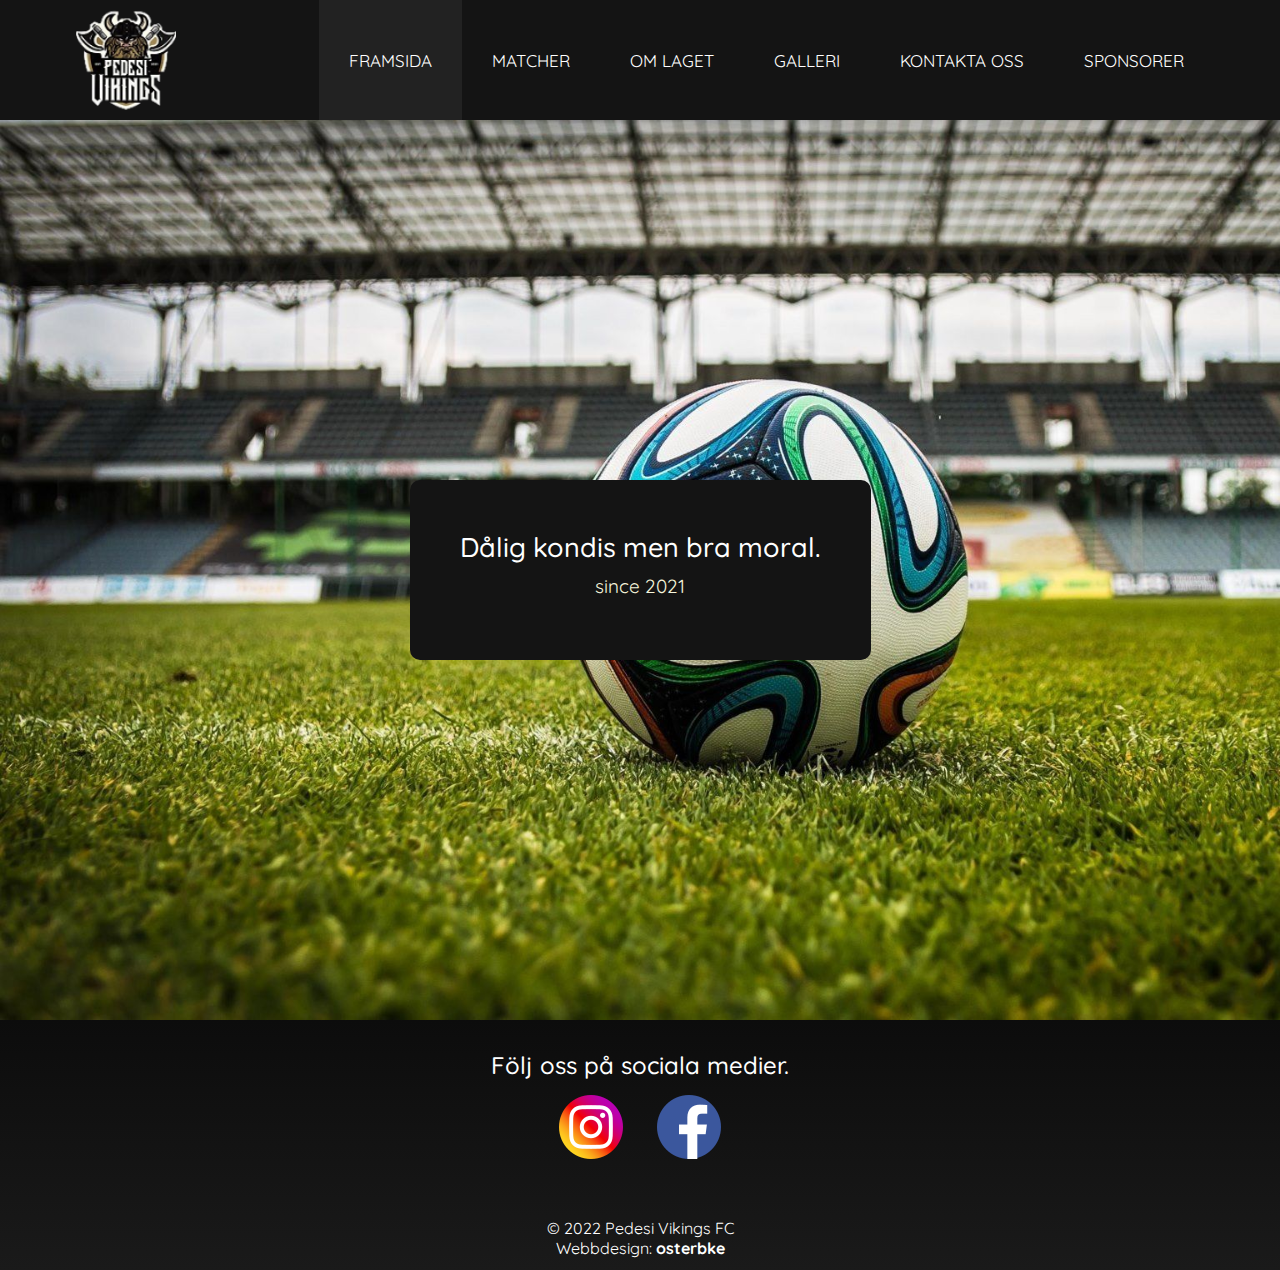
<file: Pedesi Vikings/index.html>
<!DOCTYPE html>
<html lang="sv-FI">

<head>
    <meta charset="UTF-8">
    <meta http-equiv="X-UA-Compatible" content="IE=edge">
    <meta name="viewport" content="width=device-width, initial-scale=1.0">
    <link rel="icon" type="image/x-icon" href="./img/vikingslogo1.png">
    <link rel="stylesheet" href="./styles.css">
    <title>Pedesi Vikings FC</title>
    <script src="script.js" defer></script>
    <script src="jquery.js"></script>
</head>

<body>



    <header>
        <div id="logo">
            <a href="./index.html">
                <img src="./img/vikingslogo1.png" alt="logo" id="logoPic">
            </a>
        </div>

        <nav>
            <ul>
                <a href="./index.html" id="currentPage">
                    <li>FRAMSIDA</li>
                </a>
                <a href="./matcher.html">
                    <li>MATCHER</li>
                </a>
                <a href="./laget.html">
                    <li>OM LAGET</li>
                </a>
                <a href="./galleri.html">
                    <li>GALLERI</li>
                </a>
                <a href="./kontakt.html">
                    <li>KONTAKTA OSS</li>
                </a>
                <a href="./sponsor.html">
                    <li>SPONSORER</li>
                </a>
            </ul>
        </nav>

        <div class="menu-btn">
            <div class="menu-btn-burger">

            </div>
        </div>

    </header>

    <div id="background">
        <div id="backgroundText">
            <h1>Dålig kondis men bra moral.</h1>
            <p>since 2021</p>
        </div>
    </div>


    <footer>

        <h2>Följ oss på sociala medier.</h2>

        <a target="_blank" href="https://www.instagram.com/pedesivikings/">
            <img src="./img/instagram64.png" alt="instagram logo" class="footerSocials"></a>

        <a target="_blank" href="https://www.facebook.com/">
            <img id="facebooksocial" src="./img/facebook64.png" alt="facebook logo" class="footerSocials"></a>
        <div id="copyright">
            <p> © 2022 Pedesi Vikings FC </p>
            <p> Webbdesign: <a target="_blank" href="https://www.linkedin.com/in/kevin-%C3%B6sterberg-24640b1a5/"><b>osterbke</b></a></p>
        </div>
    </footer>

</body>

</html>
</file>
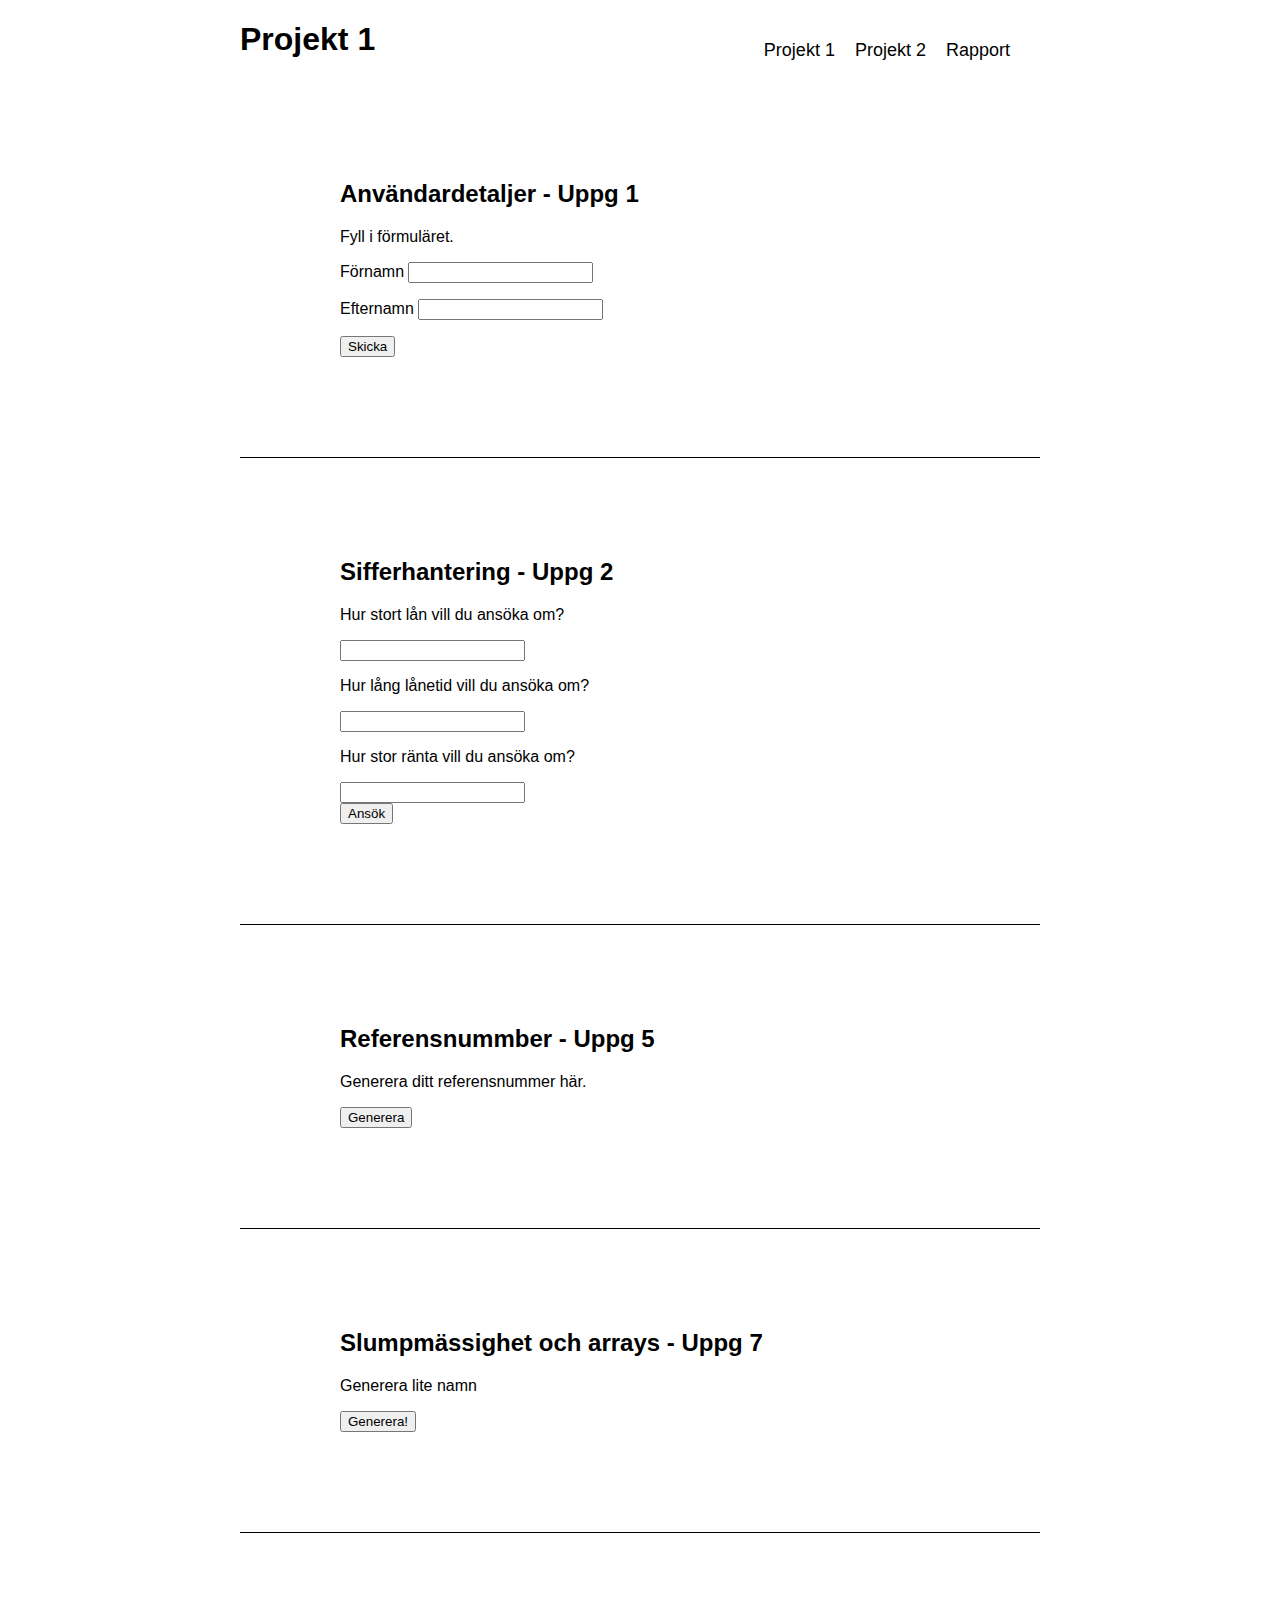
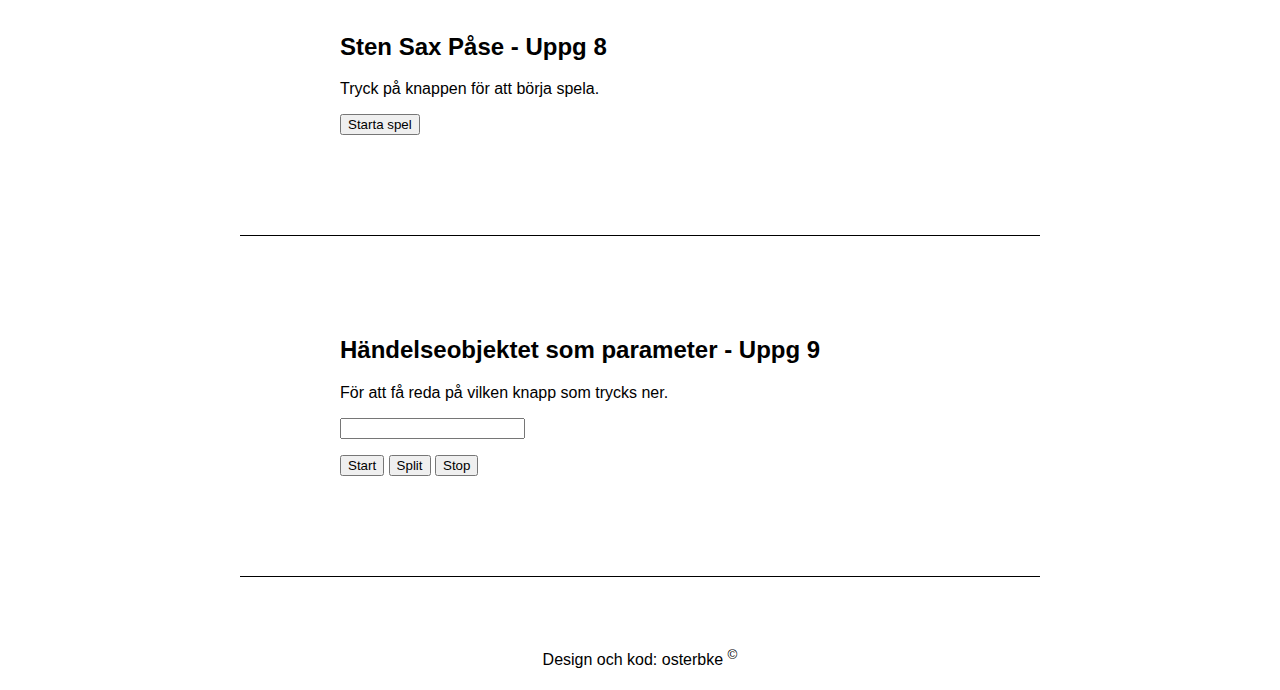
<file: Front-end/projekt1/index.html>
<!DOCTYPE html>
<html lang="en">

<head>
    <meta charset="UTF-8">
    <meta http-equiv="X-UA-Compatible" content="IE=edge">
    <meta name="viewport" content="width=device-width, initial-scale=1.0">
    <link rel="stylesheet" href="../styles.css">
    <script src="./script.js" defer></script>
    <title>Kevins projekt 1</title>
</head>

<body>

    <!--Max 800px bred container-->
    <div id="container">



        <!--Logo och meny-->
        <header>
            <a href="">
                <h1>Projekt 1</h1>
            </a>

            <nav>
                <ul>
                    <li><a href="../projekt1/index.html">Projekt 1</a></li>
                    <li><a href="../projekt2/index.html">Projekt 2</a></li>
                    <li><a href="../rapport/index.html">Rapport</a></li>
                </ul>
            </nav>

        </header>

        <section>

            <!--artiklar placerar sig snyggt nedanför varann-->
            <article>
                <h2>Användardetaljer - Uppg 1</h2>
                <p>Fyll i förmuläret.</p>
                <form name="userDetails">
                    <p>Förnamn <input type="text" name="firstName"> </p>
                    <p>Efternamn <input type="text" name="lastName"> </p>
                </form>
                <button onclick="handleUserDetails()">Skicka</button>


            </article>

            <div class="separator"></div>

            <article>
                <h2>Sifferhantering - Uppg 2</h2>
                <p>Hur stort lån vill du ansöka om?</p>
                <form name="money">
                    <input type="text" name="amount">

                </form>

                <p>Hur lång lånetid vill du ansöka om?</p>
                <form name="loan">
                    <input type="text" name="Time">
                </form>

                <p>Hur stor ränta vill du ansöka om?</p>
                <form name="loan2">
                    <input type="text" name="interest">

                </form>


                <button id="moneyButton">Ansök</button>





            </article>

            <div class="separator"></div>

            <article>
                <h2>Referensnummber - Uppg 5</h2>
                <p>Generera ditt referensnummer här.</p>
                <button id="generateButton2">Generera</button>
                <p id="genereratNummer"></p>
            </article>

            <div class="separator"></div>

            <article>
                <h2>Slumpmässighet och arrays - Uppg 7</h2>
                <p>Generera lite namn</p>
                <button id="generateButton">Generera!</button>
                <p id="genereratNamn"></p>
            </article>

            <!--stilistiskt element separerar artiklarna-->
            <div class="separator"></div>


            <article>
                <h2>Sten Sax Påse - Uppg 8</h2>
                <p>Tryck på knappen för att börja spela.</p>
                <button id="playButton">Starta spel</button>
            </article>

            <div class="separator"></div>

            <article>
                <h2>Händelseobjektet som parameter - Uppg 9</h2>
                <p>För att få reda på vilken knapp som trycks ner.</p>
                <input type="text" id="keyBox">
                <p id="demo"></p>

                <button id="startTimer">Start</button>
                <button id="splitTimer">Split</button>
                <button id="stopTimer">Stop</button>
                <p id="tid"></p>
            </article>

            <div class="separator"></div>


        </section>

        <footer>
            Design och kod: osterbke <sup> &#169; </sup>

        </footer>


    </div>


</body>


</html>
</file>
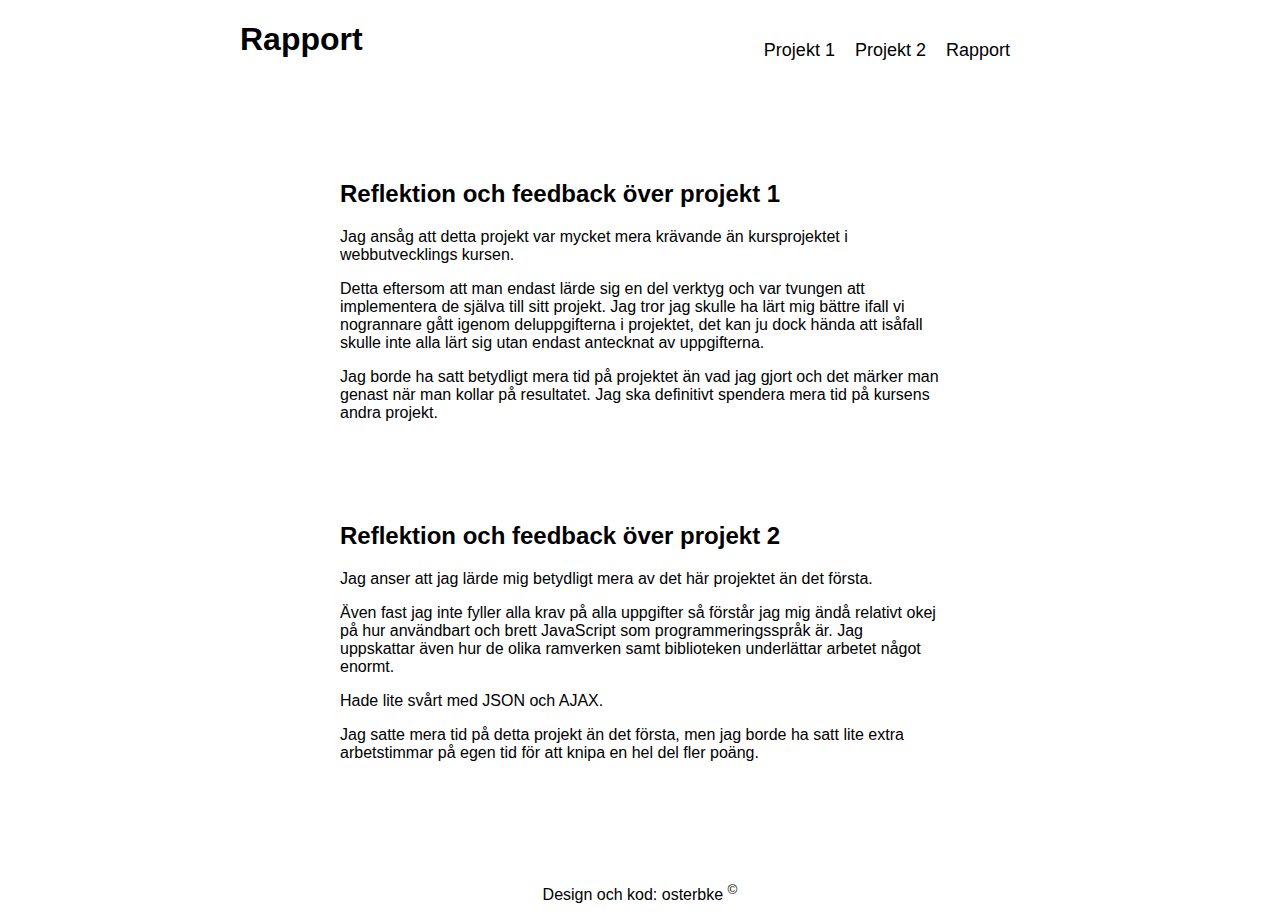
<file: Front-end/rapport/index.html>
<!DOCTYPE html>
<html lang="en">

<head>
    <meta charset="UTF-8">
    <meta http-equiv="X-UA-Compatible" content="IE=edge">
    <meta name="viewport" content="width=device-width, initial-scale=1.0">
    <link rel="stylesheet" href="../styles.css">
    <title>Kevins rapport</title>
</head>

<body>

    <!--Max 800px bred container-->
    <div id="container">



        <!--Logo och meny-->
        <header>
            <a href="">
                <h1>Rapport</h1>
            </a>

            <nav>
                <ul>
                    <li><a href="../projekt1/index.html">Projekt 1</a></li>
                    <li><a href="../projekt2/index.html">Projekt 2</a></li>
                    <li><a href="../rapport/index.html">Rapport</a></li>
                </ul>
            </nav>

        </header>

        <section>

            <article>
                <h2>Reflektion och feedback över projekt 1</h2>
                <p>
                    Jag ansåg att detta projekt var mycket mera krävande än kursprojektet i webbutvecklings kursen.
                </p>
                <p>
                    Detta eftersom att man endast lärde sig en del verktyg och var tvungen att implementera de själva
                    till sitt projekt. Jag tror jag skulle ha lärt mig bättre ifall vi nogrannare gått igenom
                    deluppgifterna
                    i projektet, det kan ju dock hända att isåfall skulle inte alla lärt sig utan endast antecknat
                    av uppgifterna.
                </p>
                <p>
                    Jag borde ha satt betydligt mera tid på projektet än vad jag gjort och det märker man genast
                    när man kollar på resultatet. Jag ska definitivt spendera mera tid på kursens andra projekt.
                </p>

            </article>

            <article>
                <h2>Reflektion och feedback över projekt 2</h2>
                <p>Jag anser att jag lärde mig betydligt mera av det här projektet än det första.</p>
                <p>
                    Även fast jag inte fyller alla krav på alla uppgifter så förstår jag mig ändå
                    relativt okej på hur användbart och brett JavaScript som programmeringsspråk är.
                    Jag uppskattar även hur de olika ramverken samt biblioteken underlättar arbetet
                    något enormt.
                </p>
                Hade lite svårt med JSON och AJAX.
                <p>
                    Jag satte mera tid på detta projekt än det första, men jag borde ha satt lite
                    extra arbetstimmar på egen tid för att knipa en hel del fler poäng.
                </p>
            </article>




        </section>

        <footer>
            Design och kod: osterbke <sup> &#169; </sup>

        </footer>


    </div>


</body>


</html>
</file>
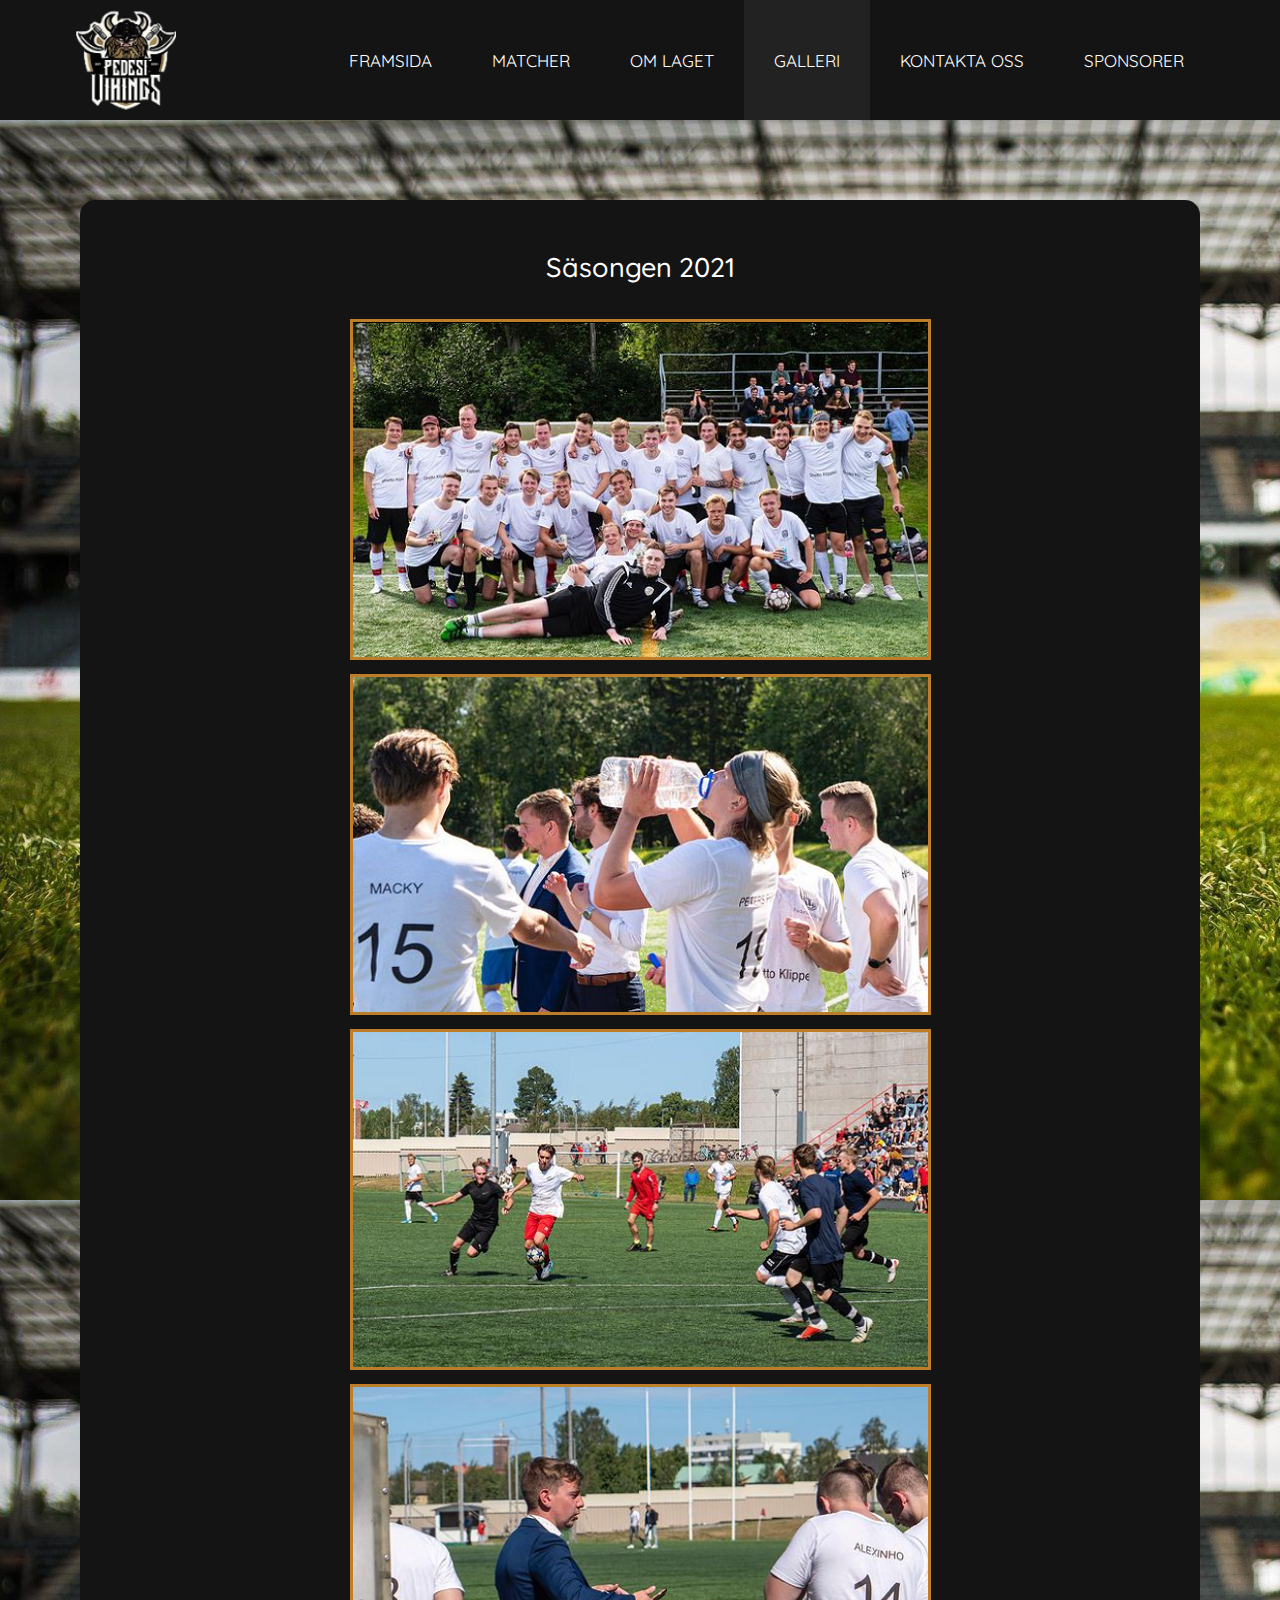
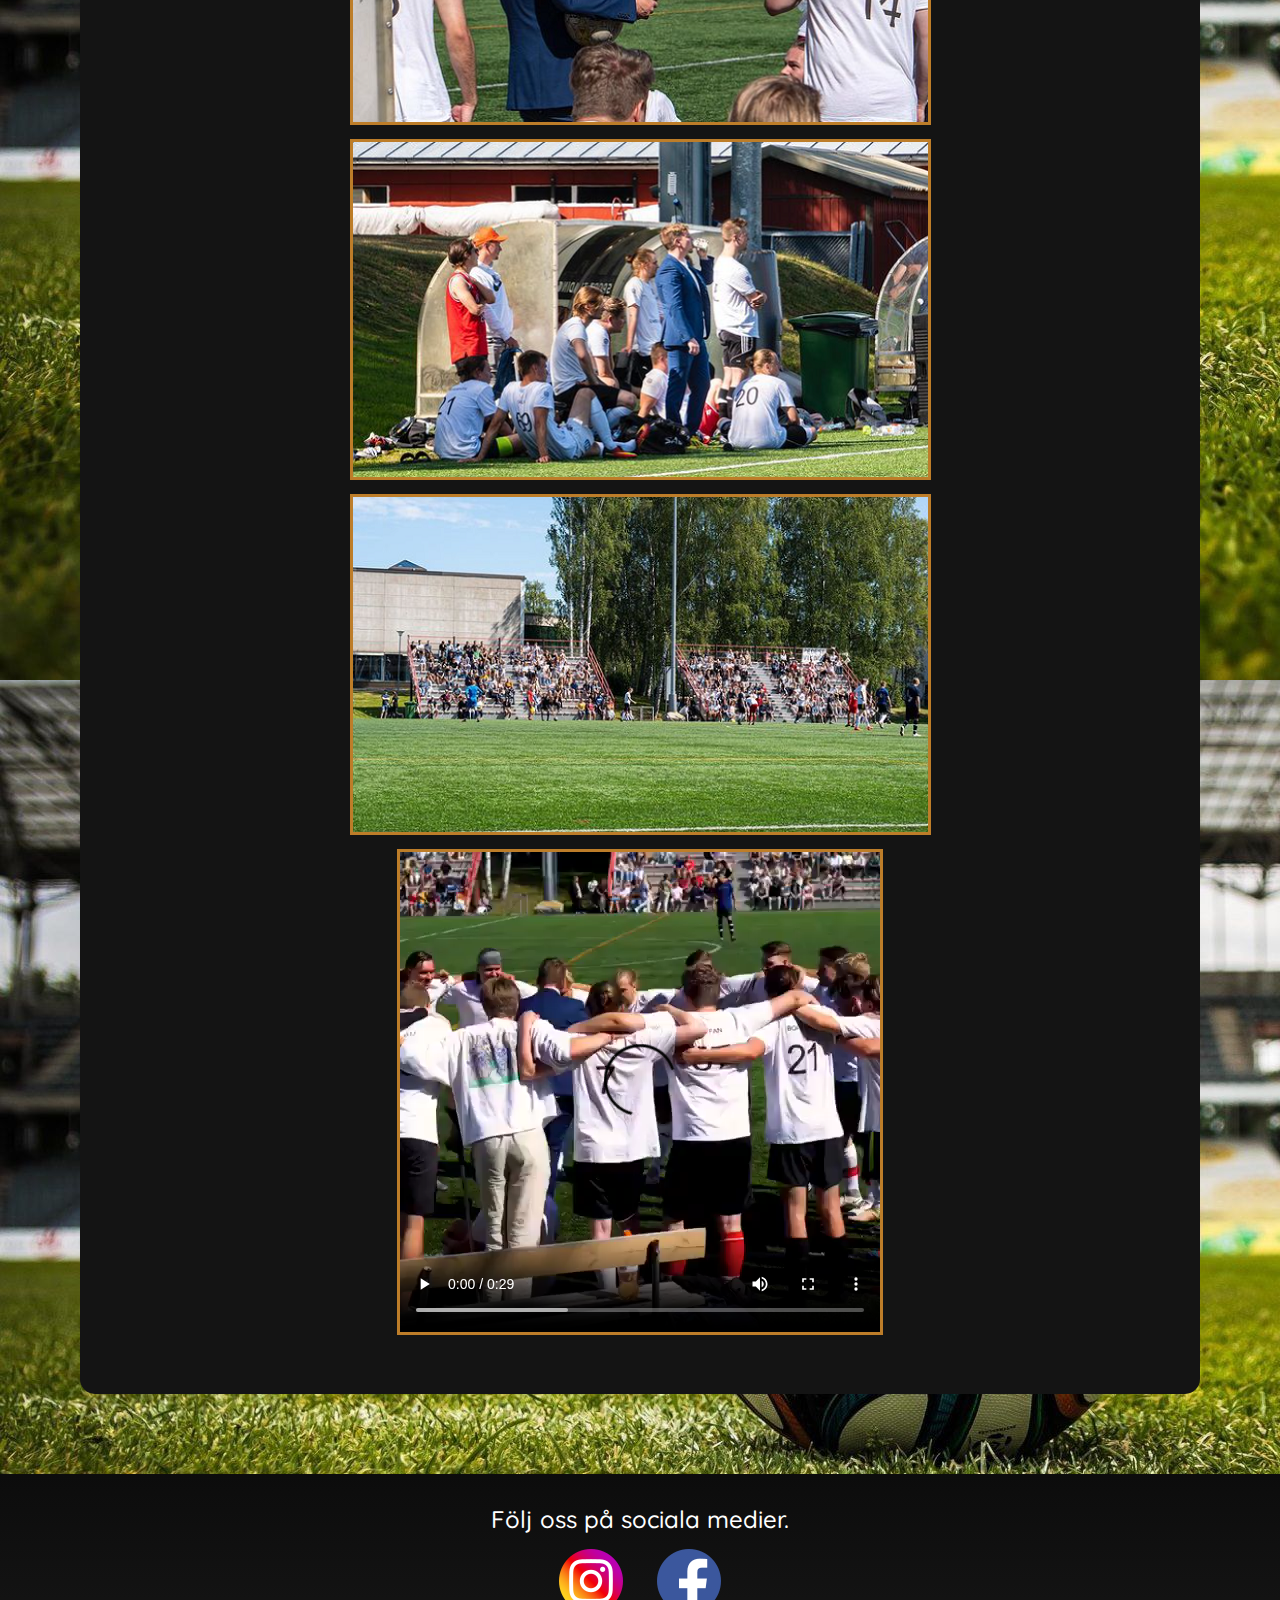
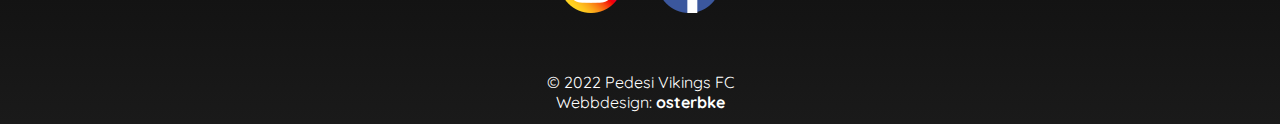
<file: Pedesi Vikings/galleri.html>
<!DOCTYPE html>
<html lang="sv-FI">

<head>
    <meta charset="UTF-8">
    <meta http-equiv="X-UA-Compatible" content="IE=edge">
    <meta name="viewport" content="width=device-width, initial-scale=1.0">
    <link rel="icon" type="image/x-icon" href="./img/vikingslogo1.png">
    <link rel="stylesheet" href="./styles.css">
    <title>Pedesi Vikings FC</title>
    <script src="script.js" defer></script>
    <script src="jquery.js"></script>
</head>

<body>


    <header>
        <div id="logo">
            <a href="./index.html">
                <img src="./img/vikingslogo1.png" alt="logo" id="logoPic">
            </a>
        </div>

        <nav>
            <ul>
                <a href="./index.html">
                    <li>FRAMSIDA</li>
                </a>
                <a href="./matcher.html">
                    <li>MATCHER</li>
                </a>
                <a href="./laget.html">
                    <li>OM LAGET</li>
                </a>
                <a href="./galleri.html" id="currentPage">
                    <li>GALLERI</li>
                </a>
                <a href="./kontakt.html">
                    <li>KONTAKTA OSS</li>
                </a>
                <a href="./sponsor.html">
                    <li>SPONSORER</li>
                </a>
            </ul>
        </nav>

        <div class="menu-btn">
            <div class="menu-btn-burger">

            </div>
        </div>

    </header>

    <main>
        <article class="galleri">
            <h1>Säsongen 2021</h1>
            <div class="photoGallery">
                <img src="./img/laget - kopia.png" alt="bild på laget" class="photo">
                <img src="./img/vikingsdricker - kopia.png" alt="spelare dricker" class="photo">
                <img src="./img/matchmackan - kopia.png" alt="bild på spelare" class="photo">
                <img src="./img/tränarn - kopia.png" alt="bild på tränaren" class="photo">
                <img src="./img/tränarn2 - kopia.png" alt="bild på tränaren" class="photo">
                <img src="./img/vikingsläktar - kopia.png" alt="bild på läktare" class="photo">

                <video controls class="photo">
                    <source src="./img/vikingsvideo.mp4" type="video/mp4">
                </video>


            </div>
        </article>

    </main>

    <footer>

        <h2>Följ oss på sociala medier.</h2>

        <a target="_blank" href="https://www.instagram.com/pedesivikings/">
            <img src="./img/instagram64.png" alt="instagram logo" class="footerSocials"></a>

        <a target="_blank" href="https://www.facebook.com/">
            <img id="facebooksocial" src="./img/facebook64.png" alt="facebook logo" class="footerSocials"></a>
        <div id="copyright">
            <p> © 2022 Pedesi Vikings FC </p>
            <p> Webbdesign: <a target="_blank" href="https://www.linkedin.com/in/kevin-%C3%B6sterberg-24640b1a5/"><b>osterbke</b></a></p>
        </div>
    </footer>

</body>

</html>
</file>
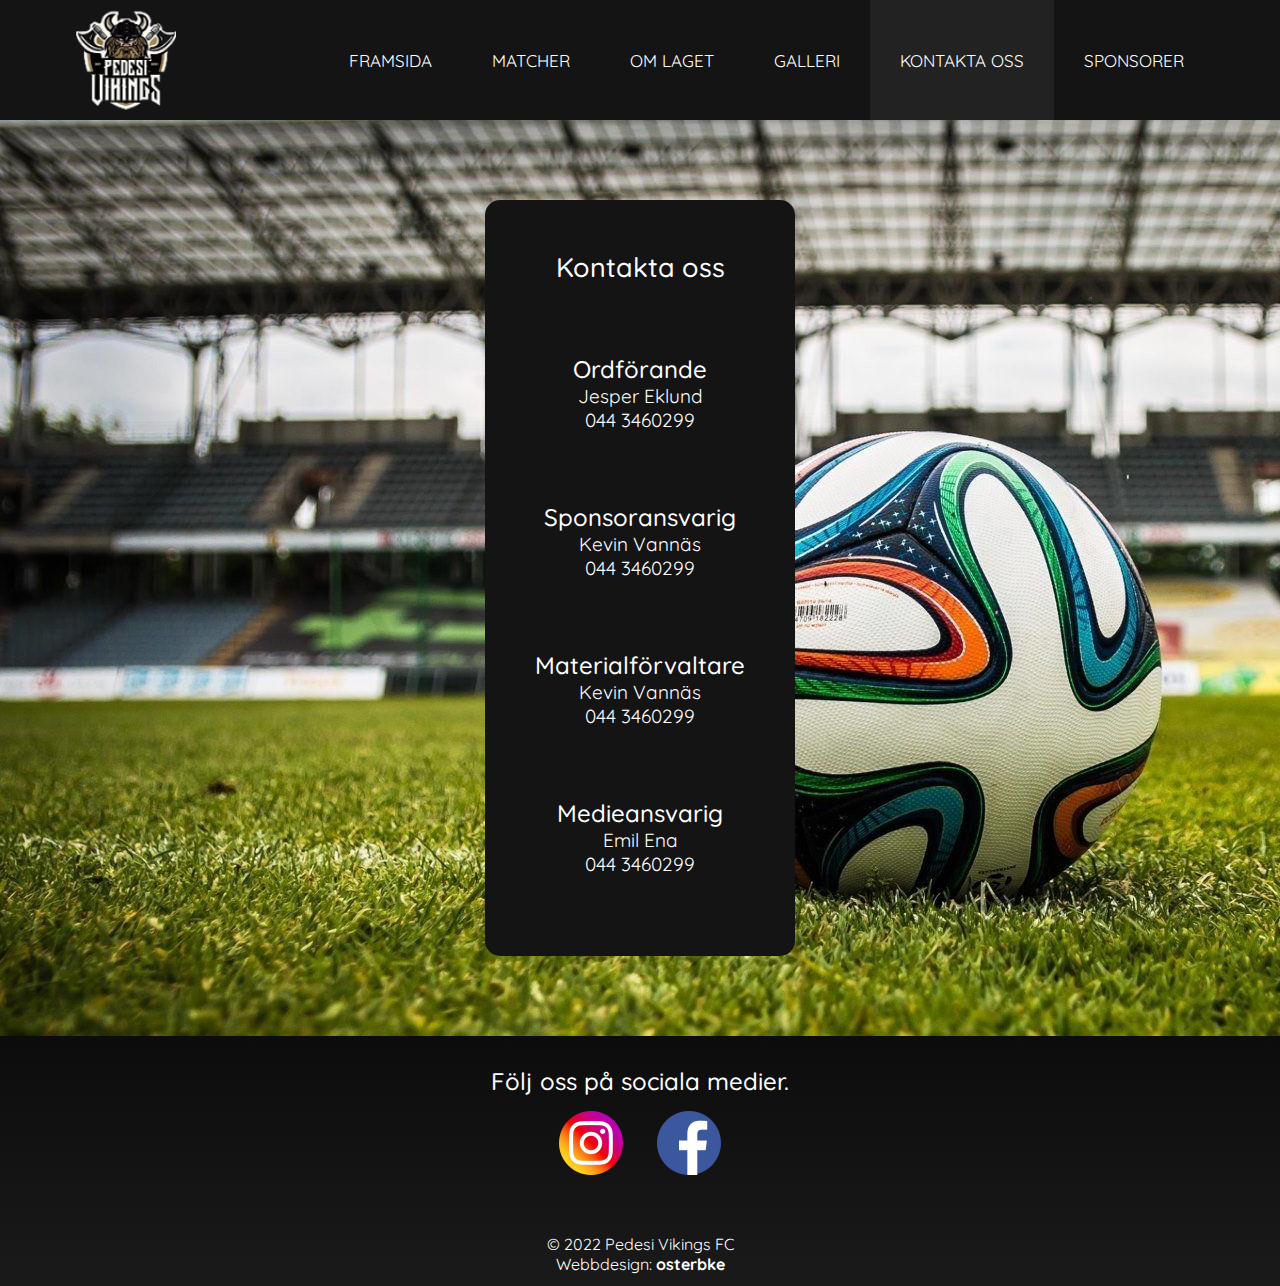
<file: Pedesi Vikings/kontakt.html>
<!DOCTYPE html>
<html lang="sv-FI">

<head>
    <meta charset="UTF-8">
    <meta http-equiv="X-UA-Compatible" content="IE=edge">
    <meta name="viewport" content="width=device-width, initial-scale=1.0">
    <link rel="icon" type="image/x-icon" href="./img/vikingslogo1.png">
    <link rel="stylesheet" href="./styles.css">
    <title>Pedesi Vikings FC</title>
    <script src="script.js" defer></script>
    <script src="jquery.js"></script>
</head>

<body>


    <header>
        <div id="logo">
            <a href="./index.html">
                <img src="./img/vikingslogo1.png" alt="logo" id="logoPic">
            </a>
        </div>

        <nav>
            <ul>
                <a href="./index.html">
                    <li>FRAMSIDA</li>
                </a>
                <a href="./matcher.html">
                    <li>MATCHER</li>
                </a>
                <a href="./laget.html">
                    <li>OM LAGET</li>
                </a>
                <a href="./galleri.html">
                    <li>GALLERI</li>
                </a>
                <a href="./kontakt.html" id="currentPage">
                    <li>KONTAKTA OSS</li>
                </a>
                <a href="./sponsor.html">
                    <li>SPONSORER</li>
                </a>
            </ul>
        </nav>

        <div class="menu-btn">
            <div class="menu-btn-burger">

            </div>
        </div>

    </header>

    <main>
        <article>
            <h1>Kontakta oss</h1>

            <div class="contactbox">
                <h2>Ordförande</h2>
                <p>Jesper Eklund</p>
                <p>044 3460299</p>
            </div>

            <div class="contactbox">
                <h2>Sponsoransvarig</h2>
                <p>Kevin Vannäs</p>
                <p>044 3460299</p>
            </div>

            <div class="contactbox">
                <h2>Materialförvaltare</h2>
                <p>Kevin Vannäs</p>
                <p>044 3460299</p>
            </div>

            <div class="contactbox">
                <h2>Medieansvarig</h2>
                <p>Emil Ena</p>
                <p>044 3460299</p>
            </div>


        </article>
    </main>

    <footer>

        <h2>Följ oss på sociala medier.</h2>

        <a target="_blank" href="https://www.instagram.com/pedesivikings/">
            <img src="./img/instagram64.png" alt="instagram logo" class="footerSocials"></a>

        <a target="_blank" href="https://www.facebook.com/">
            <img id="facebooksocial" src="./img/facebook64.png" alt="facebook logo" class="footerSocials"></a>
        <div id="copyright">
            <p> © 2022 Pedesi Vikings FC </p>
            <p> Webbdesign: <a target="_blank" href="https://www.linkedin.com/in/kevin-%C3%B6sterberg-24640b1a5/"><b>osterbke</b></a></p>
        </div>
    </footer>

</body>

</html>
</file>
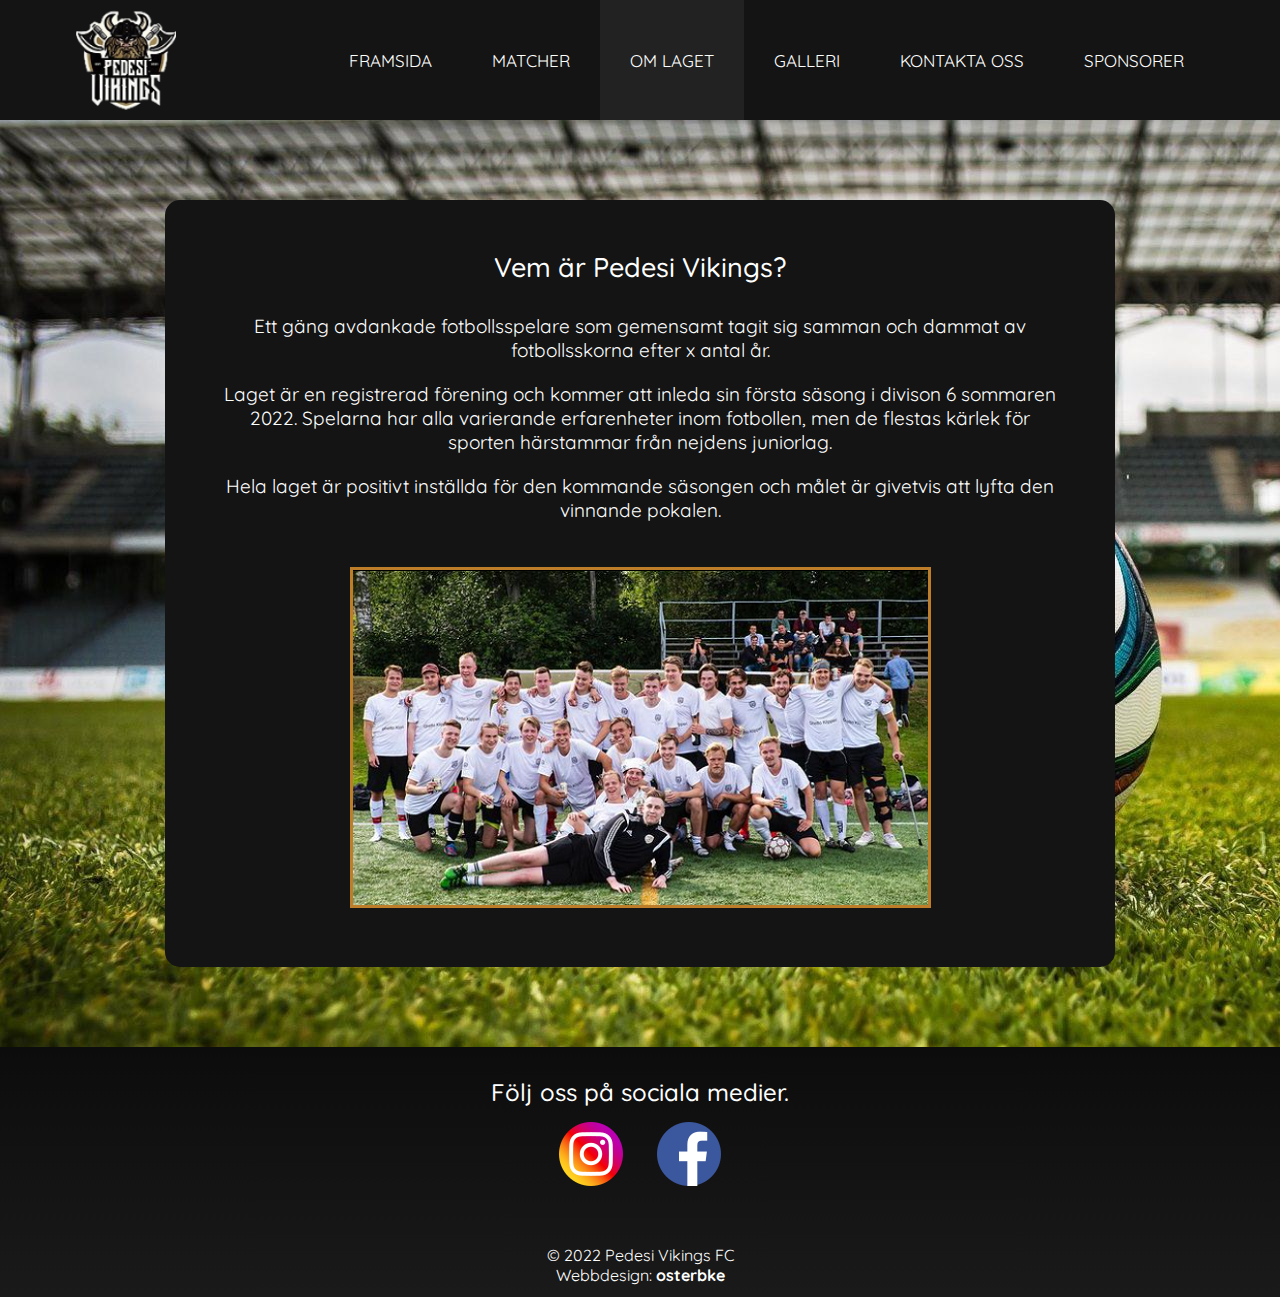
<file: Pedesi Vikings/laget.html>
<!DOCTYPE html>
<html lang="sv-FI">

<head>
    <meta charset="UTF-8">
    <meta http-equiv="X-UA-Compatible" content="IE=edge">
    <meta name="viewport" content="width=device-width, initial-scale=1.0">
    <link rel="icon" type="image/x-icon" href="./img/vikingslogo1.png">
    <link rel="stylesheet" href="./styles.css">
    <title>Pedesi Vikings FC</title>
    <script src="script.js" defer></script>
    <script src="jquery.js"></script>
</head>

<body>

    <header>
        <div id="logo">
            <a href="./index.html">
                <img src="./img/vikingslogo1.png" alt="logo" id="logoPic">
            </a>
        </div>

        <nav>
            <ul>
                <a href="./index.html">
                    <li>FRAMSIDA</li>
                </a>
                <a href="./matcher.html">
                    <li>MATCHER</li>
                </a>
                <a href="./laget.html" id="currentPage">
                    <li>OM LAGET</li>
                </a>
                <a href="./galleri.html">
                    <li>GALLERI</li>
                </a>
                <a href="./kontakt.html">
                    <li>KONTAKTA OSS</li>
                </a>
                <a href="./sponsor.html">
                    <li>SPONSORER</li>
                </a>
            </ul>
        </nav>

        <div class="menu-btn">
            <div class="menu-btn-burger">

            </div>
        </div>

    </header>

    <main>

        <article id="about">
            <h1>Vem är Pedesi Vikings?</h1>

            <p>Ett gäng avdankade fotbollsspelare som gemensamt tagit sig samman och dammat av fotbollsskorna efter x antal år.</p>
            <br>
            <p>Laget är en registrerad förening och kommer att inleda sin första säsong i divison 6 sommaren 2022. Spelarna har alla varierande erfarenheter inom fotbollen, men de flestas kärlek för sporten härstammar från nejdens juniorlag.
            </p>
            <br>
            <p>Hela laget är positivt inställda för den kommande säsongen och målet är givetvis att lyfta den vinnande pokalen.
            </p>
            <br><br>

            <img src="./img/laget - kopia.png" alt="bild på laget" class="photo">
        </article>
    </main>

    <footer>

        <h2>Följ oss på sociala medier.</h2>

        <a target="_blank" href="https://www.instagram.com/pedesivikings/">
            <img src="./img/instagram64.png" alt="instagram logo" class="footerSocials"></a>

        <a target="_blank" href="https://www.facebook.com/">
            <img id="facebooksocial" src="./img/facebook64.png" alt="facebook logo" class="footerSocials"></a>
        <div id="copyright">
            <p> © 2022 Pedesi Vikings FC </p>
            <p> Webbdesign: <a target="_blank" href="https://www.linkedin.com/in/kevin-%C3%B6sterberg-24640b1a5/"><b>osterbke</b></a></p>

        </div>
    </footer>

</body>

</html>
</file>
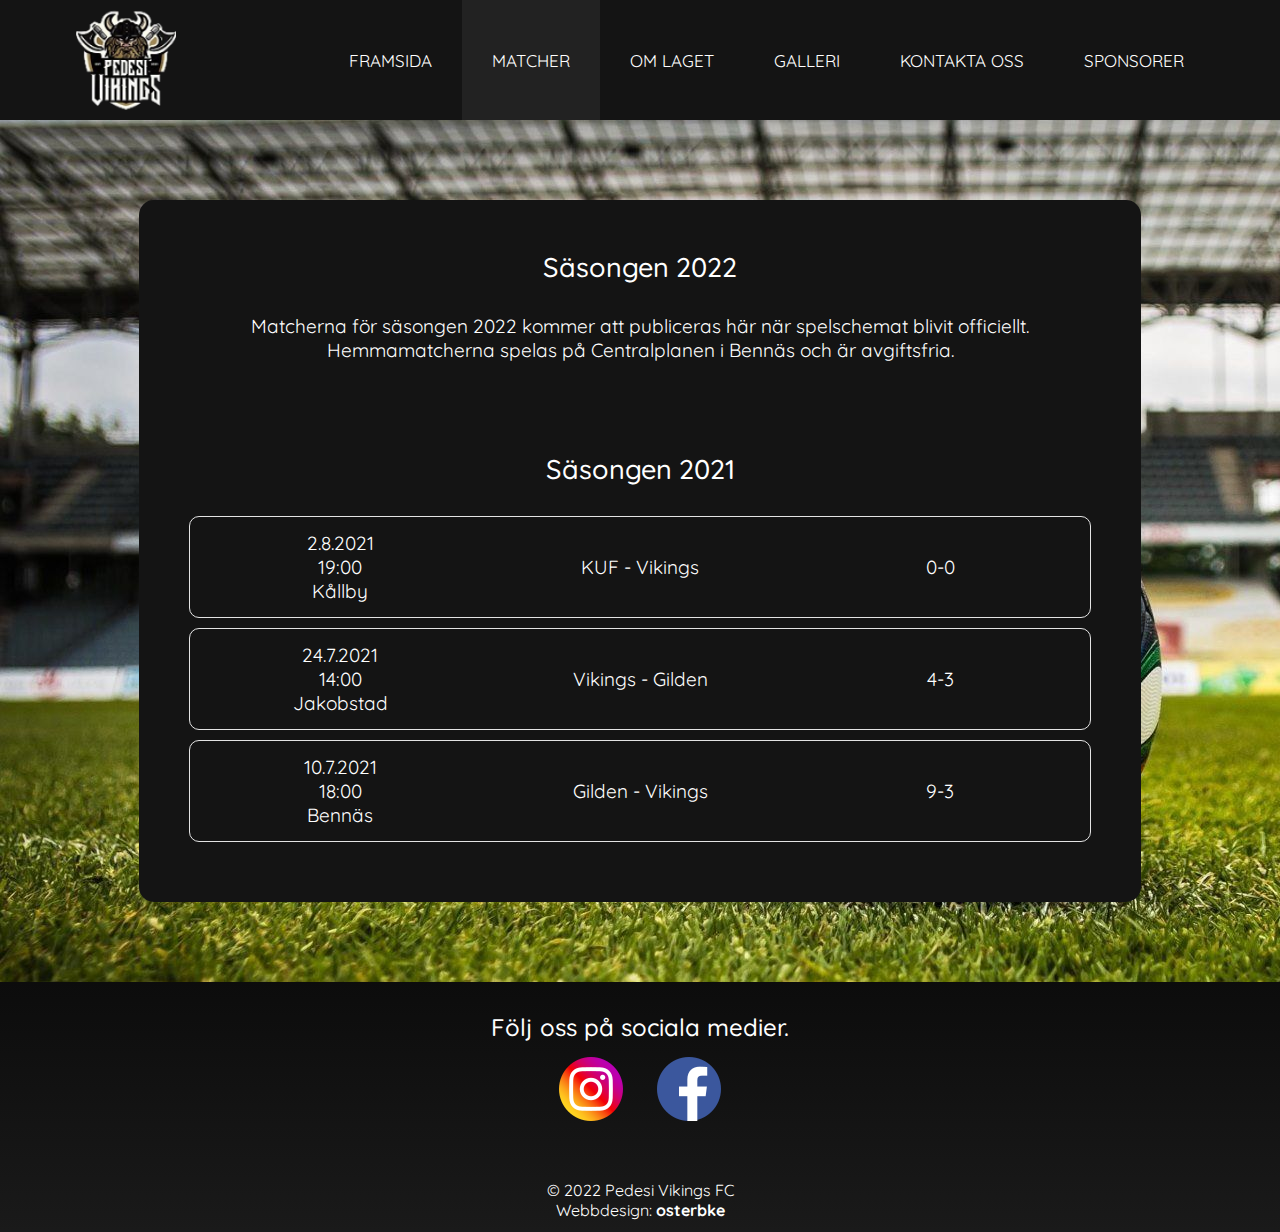
<file: Pedesi Vikings/matcher.html>
<!DOCTYPE html>
<html lang="sv-FI">

<head>
    <meta charset="UTF-8">
    <meta http-equiv="X-UA-Compatible" content="IE=edge">
    <meta name="viewport" content="width=device-width, initial-scale=1.0">
    <link rel="icon" type="image/x-icon" href="./img/vikingslogo1.png">
    <link rel="stylesheet" href="./styles.css">
    <title>Pedesi Vikings FC</title>
    <script src="script.js" defer></script>
    <script src="jquery.js"></script>
</head>

<body>




    <header>
        <div id="logo">
            <a href="./index.html">
                <img src="./img/vikingslogo1.png" alt="logo" id="logoPic">
            </a>
        </div>

        <nav>
            <ul>
                <a href="./index.html">
                    <li>FRAMSIDA</li>
                </a>
                <a href="./matcher.html" id="currentPage">
                    <li>MATCHER</li>
                </a>
                <a href="./laget.html">
                    <li>OM LAGET</li>
                </a>
                <a href="./galleri.html">
                    <li>GALLERI</li>
                </a>
                <a href="./kontakt.html">
                    <li>KONTAKTA OSS</li>
                </a>
                <a href="./sponsor.html">
                    <li>SPONSORER</li>
                </a>
            </ul>
        </nav>

        <div class="menu-btn">
            <div class="menu-btn-burger">

            </div>
        </div>

    </header>

    <main>
        <article class="matcher">
            <h1>Säsongen 2022</h1>
            <p>Matcherna för säsongen 2022 kommer att publiceras här när spelschemat blivit officiellt.
            </p>
            <p>Hemmamatcherna spelas på Centralplanen i Bennäs och är avgiftsfria. </p>
            <br><br>

            <h1>Säsongen 2021</h1>

            <div class="game">

                <div class="gameRow">
                    <p>2.8.2021 </p>
                    <p>19:00</p>
                    <p>Kållby</p>
                </div>

                <div class="gameRow">
                    <p>KUF - Vikings</p>
                </div>

                <div class="gameRow">
                    <p>0-0</p>
                </div>


            </div>

            <div class="game">
                <div class="gameRow">
                    <p>24.7.2021</p>
                    <p>14:00</p>
                    <p>Jakobstad</p>
                </div>

                <div class="gameRow">
                    <p>Vikings - Gilden</p>

                </div>

                <div class="gameRow">
                    <p>4-3</p>
                </div>

            </div>
            <div class="game">

                <div class="gameRow">
                    <p>10.7.2021</p>
                    <p>18:00</p>
                    <p>Bennäs</p>


                </div>

                <div class="gameRow">
                    <p>Gilden - Vikings</p>

                </div>

                <div class="gameRow">
                    <p>9-3</p>
                </div>

            </div>

        </article>

    </main>

    <footer>

        <h2>Följ oss på sociala medier.</h2>

        <a target="_blank" href="https://www.instagram.com/pedesivikings/">
            <img src="./img/instagram64.png" alt="instagram logo" class="footerSocials"></a>

        <a target="_blank" href="https://www.facebook.com/">
            <img id="facebooksocial" src="./img/facebook64.png" alt="facebook logo" class="footerSocials"></a>
        <div id="copyright">
            <p> © 2022 Pedesi Vikings FC </p>
            <p> Webbdesign: <a target="_blank" href="https://www.linkedin.com/in/kevin-%C3%B6sterberg-24640b1a5/"><b>osterbke</b></a></p>
        </div>
    </footer>



</body>

</html>
</file>
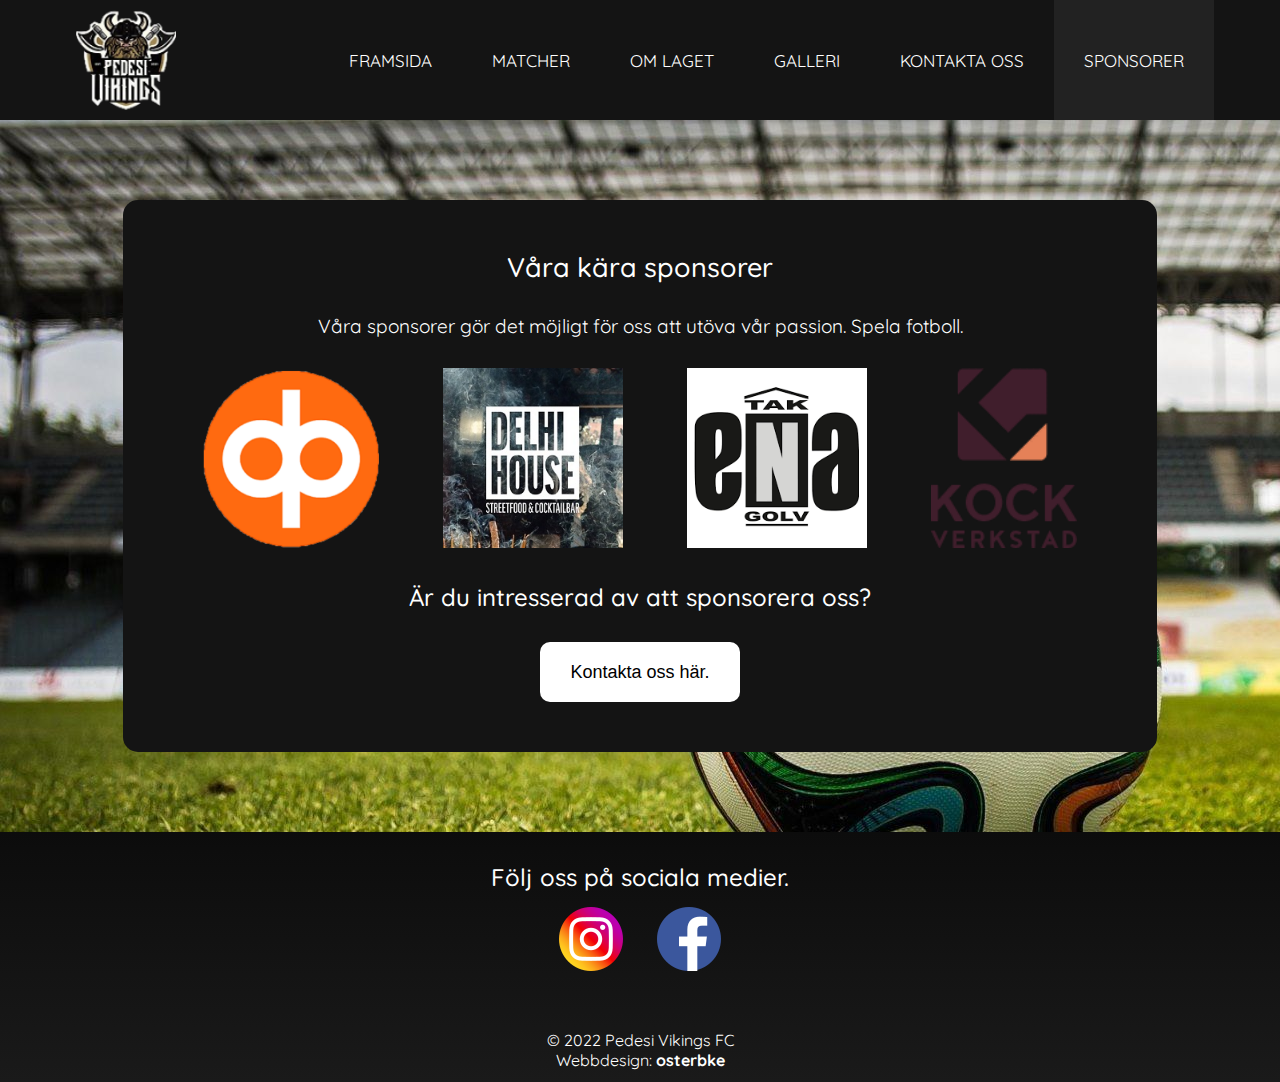
<file: Pedesi Vikings/sponsor.html>
<!DOCTYPE html>
<html lang="sv-FI">

<head>
    <meta charset="UTF-8">
    <meta http-equiv="X-UA-Compatible" content="IE=edge">
    <meta name="viewport" content="width=device-width, initial-scale=1.0">
    <link rel="icon" type="image/x-icon" href="./img/vikingslogo1.png">
    <link rel="stylesheet" href="./styles.css">
    <title>Pedesi Vikings FC</title>
    <script src="script.js" defer></script>
    <script src="jquery.js"></script>
</head>

<body>


    <header>
        <div id="logo">
            <a href="./index.html">
                <img src="./img/vikingslogo1.png" alt="logo" id="logoPic">
            </a>
        </div>

        <nav>
            <ul>
                <a href="./index.html">
                    <li>FRAMSIDA</li>
                </a>
                <a href="./matcher.html">
                    <li>MATCHER</li>
                </a>
                <a href="./laget.html">
                    <li>OM LAGET</li>
                </a>
                <a href="./galleri.html">
                    <li>GALLERI</li>
                </a>
                <a href="./kontakt.html">
                    <li>KONTAKTA OSS</li>
                </a>
                <a href="./sponsor.html" id="currentPage">
                    <li>SPONSORER</li>
                </a>
            </ul>
        </nav>

        <div class="menu-btn">
            <div class="menu-btn-burger">

            </div>
        </div>

    </header>

    <main>

        <article>
            <h1>Våra kära sponsorer</h1>
            <p>Våra sponsorer gör det möjligt för oss att utöva vår passion. Spela fotboll. </p>
            <a target="_blank" href="https://www.op.fi/">
                <img src="./img/andelsbanken2.png" alt="andelsbanken" class="sponsor">
            </a>
            <a target="_blank" href="https://www.facebook.com/DelhiHouseJakobstad/">
                <img src="./img/delhihouse.jpg" alt="delhi house" class="sponsor">
            </a>
            <a target="_blank" href="http://www.enagolvochtak.fi/">
                <img src="./img/enagolvochtak.png" alt="ena golv och tak" class="sponsor">
            </a>
            <a target="_blank" href="https://kockverkstad.fi/">
                <img src="./img/kockverkstad.png" alt="kock verkstad" class="sponsor">
            </a>
            <h2>Är du intresserad av att sponsorera oss?</h2>
            <a href="./kontakt.html">
                <button id="contactButton">Kontakta oss här.</button>
            </a>


        </article>

    </main>

    <footer>

        <h2>Följ oss på sociala medier.</h2>

        <a target="_blank" href="https://www.instagram.com/pedesivikings/">
            <img src="./img/instagram64.png" alt="instagram logo" class="footerSocials"></a>

        <a target="_blank" href="https://www.facebook.com/">
            <img id="facebooksocial" src="./img/facebook64.png" alt="facebook logo" class="footerSocials"></a>
        <div id="copyright">
            <p> © 2022 Pedesi Vikings FC </p>
            <p> Webbdesign: <a target="_blank" href="https://www.linkedin.com/in/kevin-%C3%B6sterberg-24640b1a5/"><b>osterbke</b></a></p>
        </div>
    </footer>

</body>

</html>
</file>
<file: Pedesi Vikings/styles.css>
* {
    margin: 0;
    padding: 0;
}

body {
    min-height: 100vh;
    font-family: 'quicksand';
    color: white;
}

main {
    background-image: url(./img/vikingsbakgrund.jpg);
    display: flex;
    justify-content: center;
    align-items: center;
}

article {
    background-color: rgb(20, 20, 20);
    margin: 80px;
    border-radius: 15px;
    padding: 0px 50px 50px;
    text-align: center;
}

.galleri {
    width: 1200px;
}

.photo {
    margin: 5px;
    padding: 3px;
    background-color: rgba(212, 139, 44, 0.884);
}

section {
    width: 50px;
    height: 50px;
}

.contactbox {
    text-align: center;
    color: white;
    margin: 70px 0px 30px;
    text-decoration: none;
}

#about {
    background-color: rgb(20, 20, 20);
    width: 850px;
}

.photoGallery {
    text-align: center;
}

.sponsor {
    margin: 30px;
    height: 180px;
}

#contactButton {
    margin-top: 30px;
    width: 200px;
    height: 60px;
    border: none;
    border-radius: 10px;
    font-size: 18px;
    transition: all 0.3s;
    background-color: white;
    color: black;
}

#contactButton:hover {
    background-color: rgb(182, 182, 182);
    cursor: pointer;
    width: 220px;
    transition: all 0.3s;
}

.game {
    display: flex;
    align-items: center;
    height: 100px;
    margin-bottom: 10px;
    border-style: solid;
    border-width: 1px;
    border-radius: 10px;
    border-color: rgba(255, 255, 255, 0.884);
}

.gameRow {
    width: 300px;
}

p {
    font-size: 19px;
    color: white;
}

footer p {
    font-size: 16px;
}

footer a {
    color: white;
}

h1 {
    margin: 50px 0px 30px;
    font-size: 27px;
    font-weight: 500;
    text-align: center;
}

h2 {
    font-weight: 500;
}

a {
    text-decoration: none;
}

#background {
    background-image: url(./img/vikingsbakgrund.jpg);
    background-size: cover;
    background-repeat: no-repeat;
    height: 100vh;
    display: flex;
    justify-content: center;
    align-items: center;
}

#backgroundText {
    background-color: rgb(20, 20, 20);
    border-radius: 10px;
    height: 180px;
}

#backgroundText h1 {
    margin: 50px 50px 10px;
    color: white;
}

#backgroundText p {
    color: beige;
    text-align: center;
}


/* HEADER */

header {
    height: 120px;
    background-color: rgb(20, 20, 20);
    width: 100%;
    display: flex;
    justify-content: space-around;
}

#logoPic {
    margin: 10px;
    height: 100px;
}

nav ul {
    display: flex;
    align-items: center;
    height: 100%;
}

nav ul a {
    display: flex;
    align-items: center;
    height: 100%;
}

nav ul a:hover {
    background-color: rgba(36, 36, 36, 0.884);
    transition: all 0.2s;
}

nav ul li {
    color: white;
    display: inline;
    margin: 30px;
    font-size: 17px;
}

nav ul li:hover {
    color: rgba(212, 139, 44, 0.884);
    transition: all .2s;
}

#currentPage {
    background-color: rgba(36, 36, 36, 0.884);
}

.menu-btn {
    position: relative;
    display: none;
    justify-content: center;
    align-items: center;
    margin: 10px 20px 0px;
    width: 80px;
    height: 80px;
    cursor: pointer;
    transition: all .5s ease-in-out;
}

.menu-btn-burger {
    width: 45px;
    height: 6px;
    background: white;
    border-radius: 5px;
    box-shadow: 0 2px 5px rgba(255, 101, 47, .02);
    transition: all .2s ease-in-out;
}

.menu-btn-burger::before,
.menu-btn-burger::after {
    content: '';
    position: absolute;
    width: 45px;
    height: 6px;
    background: white;
    border-radius: 5px;
    box-shadow: 0 2px 5px rgba(255, 101, 47, .02);
    transition: all .2s ease-in-out;
}

.menu-btn-burger::before {
    transform: translateY(-16px);
}

.menu-btn-burger::after {
    transform: translateY(16px);
}

.menu-btn.open .menu-btn-burger {
    transform: translateX(-50px);
    background: transparent;
    box-shadow: none;
}

.menu-btn.open .menu-btn-burger::before {
    transform: rotate(45deg) translate(35px, -35px);
}

.menu-btn.open .menu-btn-burger::after {
    transform: rotate(-45deg) translate(35px, 35px);
}


/* HEADER - END */


/* FOOTER */

footer {
    position: sticky;
    height: 250px;
    background-image: linear-gradient(rgb(12, 12, 12), rgb(26, 26, 26));
    text-align: center;
}

footer h2 {
    padding-top: 30px;
}

.footerSocials {
    margin-top: 15px;
    margin-left: 15px;
    margin-right: 15px;
}

#copyright {
    margin-top: 55px;
}


/* FOOTER - END */

@media only screen and (max-width: 700px) {
    #backgroundText {
        background-color: rgb(20, 20, 20);
        width: 85vw;
    }
    #backgroundText h1 {
        font-size: 18px;
    }
    #backgroundText p {
        color: beige;
        text-align: center;
    }
}

@media only screen and (max-width: 900px) {
    h1 {
        font-size: 20px;
    }
    #about {
        margin: 80px 20px 80px;
        padding: 0px 10px 50px;
    }
    footer h2 {
        font-size: 20px;
    }
    .footerSocials {
        height: 50px;
    }
    p {
        font-size: 16px;
    }
    .photo {
        width: 80%;
    }
}

@media only screen and (max-width: 1100px) {
    .matcher {
        width: 85%;
        margin: 80px 0px 80px;
        padding: 0px 10px 50px;
    }
    .galleri {
        margin: 80px 3% 80px;
        padding: 0px 0px 50px;
    }
    h1 {
        margin: 50px 0px 30px;
    }
    header {
        display: flex;
        justify-content: space-between;
        position: sticky;
        top: 0;
        height: 110px;
    }
    #logo {
        margin-left: 25px;
    }
    #logoPic {
        margin-top: 10px;
        height: 90px;
    }
    .menu-btn {
        display: flex;
    }
    nav {
        position: absolute;
        display: none;
        top: 100px;
        right: 0;
        width: 100%;
        background-color: rgb(20, 20, 20);
    }
    nav ul {
        display: block;
        margin-top: 20px;
    }
}


/*fonts*/

@font-face {
    src: url(./fonts/Quicksand-VariableFont_wght.ttf);
    font-family: 'quicksand';
}


/*fonts end*/
</file>
<file: Front-end/styles.css>
/*Sidhuvudet logo, firmanamn och nav */

header {
    display: flex;
}

a {
    text-decoration: none;
    color: black;
}

/*skuffar menyn till högra kanten */
nav {
    margin-left: auto;
}

/* bort med inbyggd marginal */
nav ul {
    margin: 40px 20px;
}


header nav li {
    list-style: none;
    margin: 0px 10px;
    float: left; /* ordnar element bredvid varann */
}

nav li > a {
    text-decoration: none;
    color: rgb(0, 0, 0);
    font-size: 18px;
}

body {
    background-color: white;
    margin: 0;
    font-family:'Franklin Gothic Medium', 'Arial Narrow', Arial, sans-serif;
}

#container {
    background-color: white;
    max-width: 800px;
    margin: auto;
    min-height: 100vh;
}

article {
    margin: 100px;
    margin-bottom: 100px;
}

.galleriuppg {
    display: flex;
    justify-content: center;
    margin: 100px;
}




#galleri {
    width: 400px;
    height: 400px;
}

.thumb {
    width: 80px;
    height: 80px;
}


.slider {
    display: flex;
    justify-content: center;
}

/* footer */

footer {
    color: rgb(0, 0, 0);
    bottom: 0;
    padding: 20px;
    text-align: center;
}


.separator {
    margin: auto;
    margin-top: 50px;
    margin-bottom: 50px;
    background-color: rgb(0, 0, 0);
    width: 100%;
    height: 1px;
}


.cardcontainer {
    position: relative;
    width: 230px;
    height: 320px;
}

.card {
    position: absolute;
    width: 100%;
    height: 100%;
    transform-style: preserve-3d;
    transition: all 0.5s ease;
}

#piechart {
    width: 900px;
    height: 500px;
}

#highchart {
    height: 400px; 
    min-width: 310px;
}

#redAmount {
    margin-top: 23px;
    margin-left: 25px;
    font-size: 20px;
}

.backCard {
    position: absolute;
    width: 100%;
    height: 100%;
}

.memoryGame {
    display: flex;
    justify-content: center;
}

.frontCard {
    position: absolute;
    width: 100%;
    height: 100%;
    backface-visibility: hidden;
    transform: rotateY(180deg);
}

.card:hover {
    transform: rotateY(180deg);
}

/* media querys */


#hemlis {
    display: none;
}
</file>
